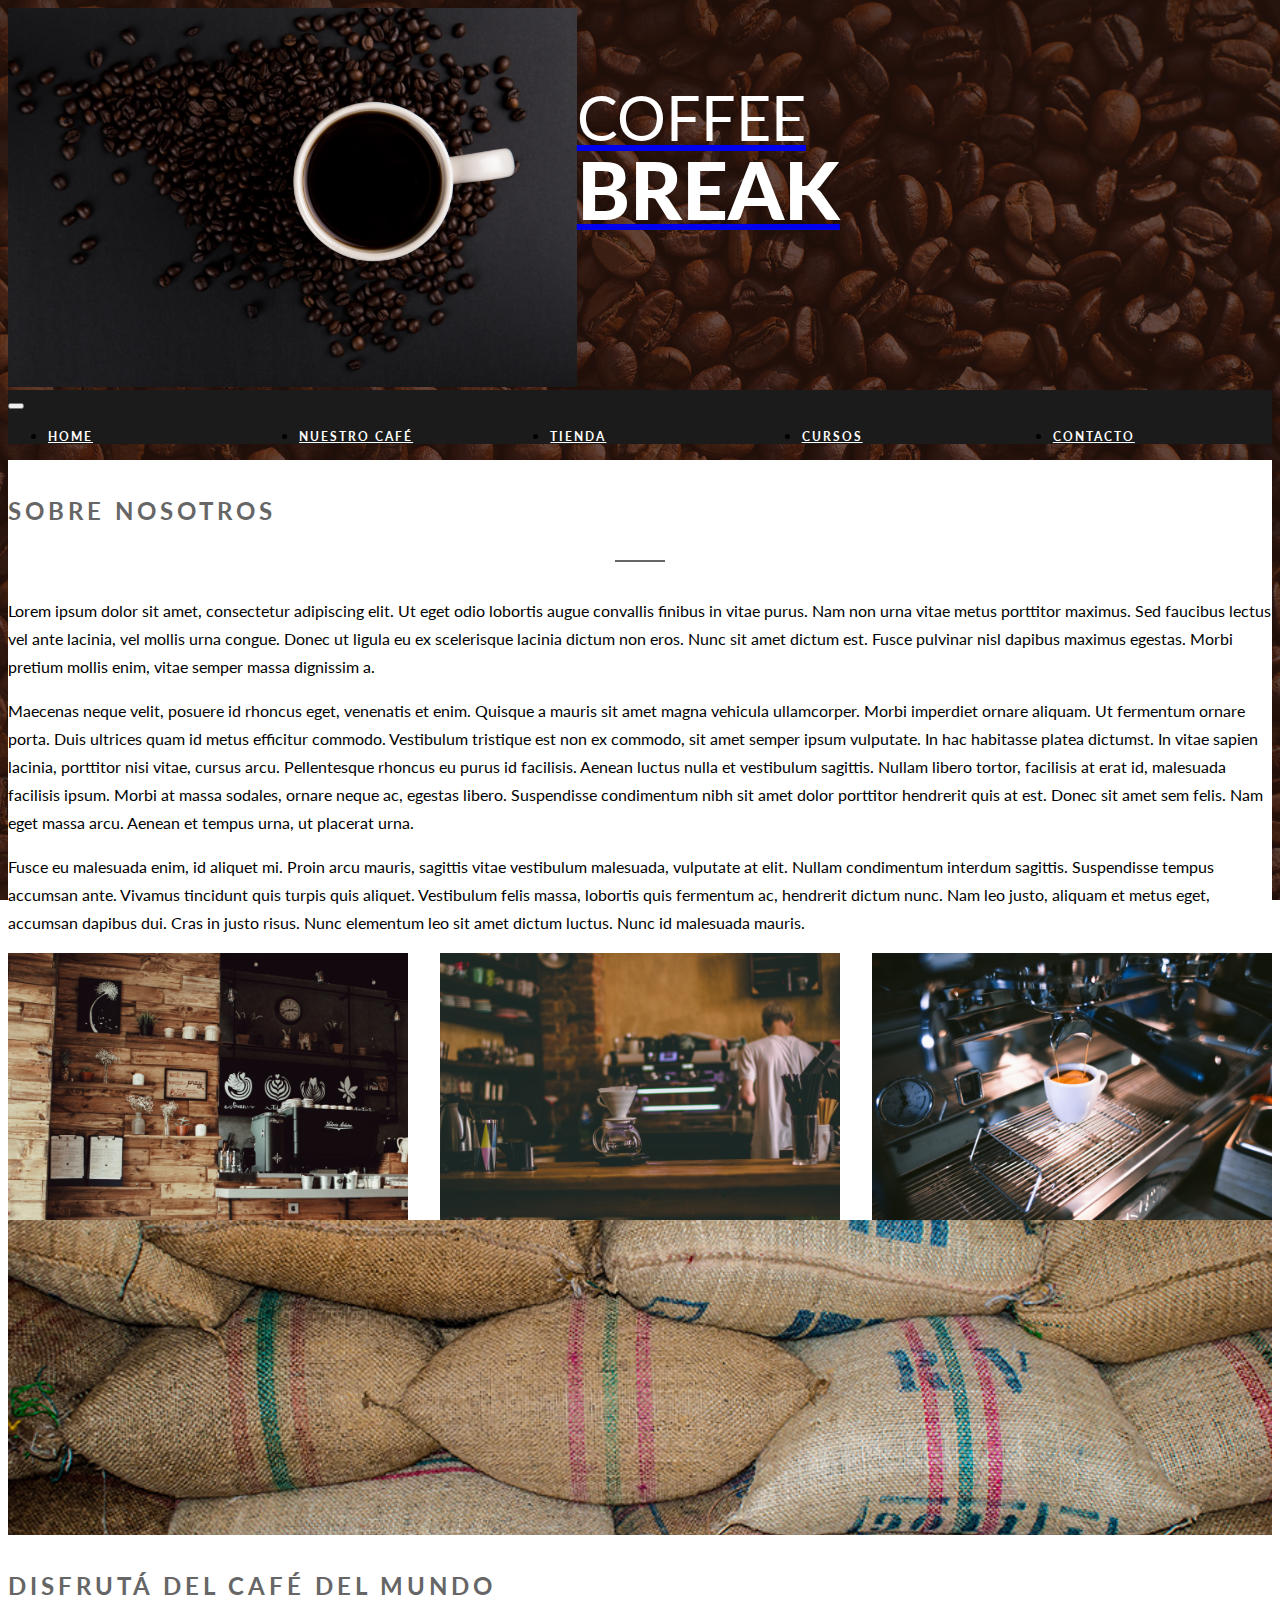
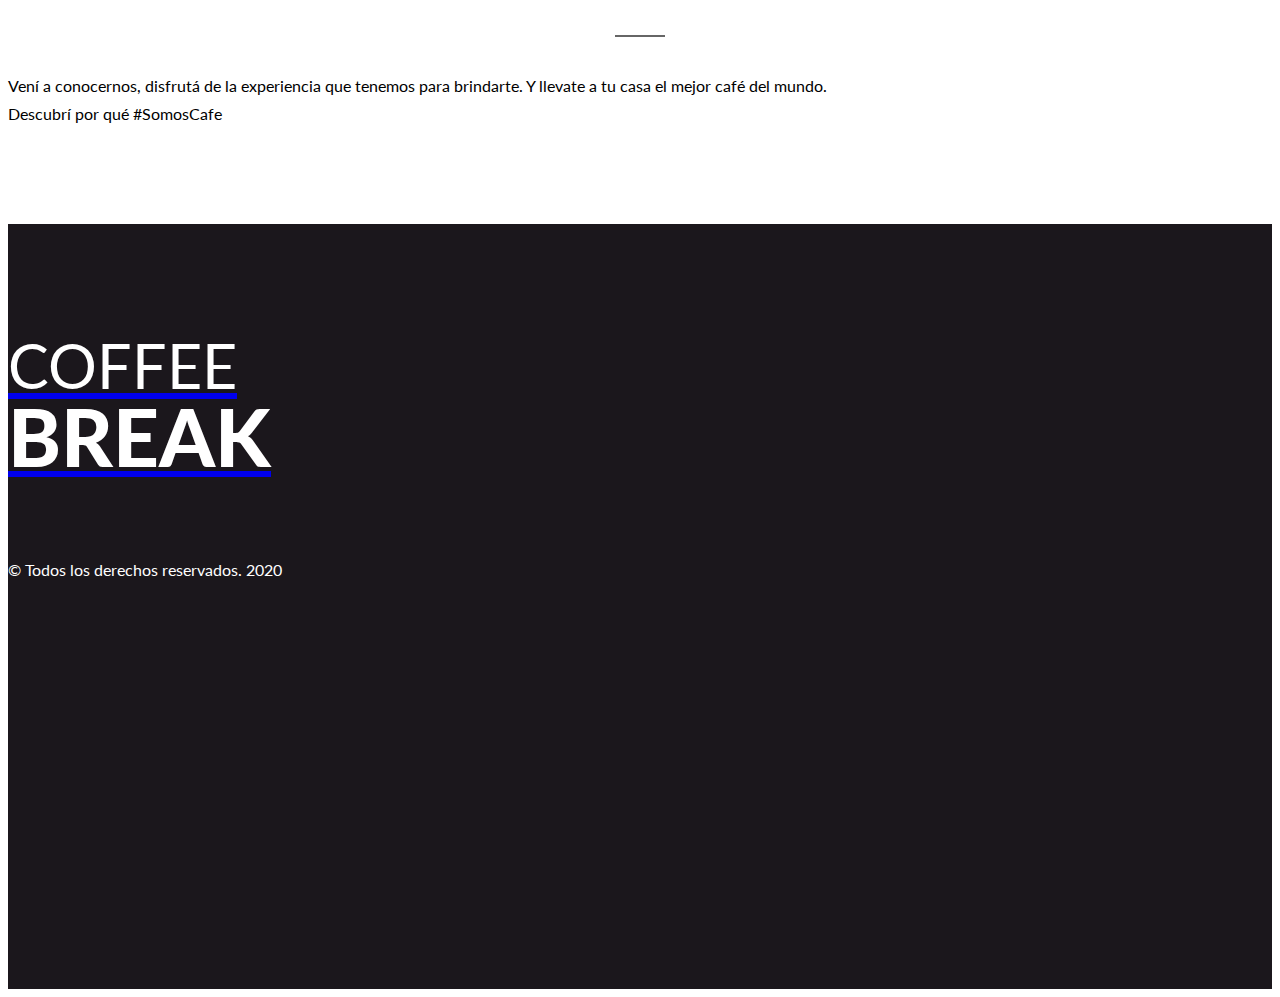
<file: index.html>
<!doctype html>
<html lang="en">
    <head>
        <!-- Required meta tags -->
        <meta charset="utf-8">
        <meta name="viewport" content="width=device-width, initial-scale=1, shrink-to-fit=no">

        <!-- Bootstrap CSS -->
        <link rel="stylesheet" href="https://cdn.jsdelivr.net/npm/bootstrap@4.5.3/dist/css/bootstrap.min.css" integrity="sha384-TX8t27EcRE3e/ihU7zmQxVncDAy5uIKz4rEkgIXeMed4M0jlfIDPvg6uqKI2xXr2" crossorigin="anonymous">

        <!-- Google Fonts -->
        <link rel="preconnect" href="https://fonts.gstatic.com">
        <link href="https://fonts.googleapis.com/css2?family=Lato:wght@400;700;900&display=swap" rel="stylesheet">

        <!-- Custom CSS -->
        <link rel="stylesheet" href="css/style.css">

        <title>Blogfee</title>
    </head>
    <body>


    <div class="grid-home">
        <div class="home-g-img">
            <img src="img/cafe-mesa.jpg" class="img-fluid" alt="">
        </div>  
        <div class="home-g-title">
            <div class="site-title text-center">
                <a class="to-home" href="/">
                    <h1 class="">Coffee <br><span>Break</span></h1>
                </a>
            </div>
        </div>

    </div>

        <!-- =============== HEADER =============== -->
        <header class="header sticky-top">
            <div class="contenedor">
                <nav class="navbar navbar-expand-lg navbar-dark container-fluid  barra">
                    <div class="container">
                        <a href=""></a>        
                        <button class="navbar-toggler" type="button" data-toggle="collapse" data-target="#navbarNav" aria-controls="navbarNav" aria-expanded="false" aria-label="Toggle navigation">
                            <span class="navbar-toggler-icon"></span>
                        </button>
        
                        <div class="collapse navbar-collapse " id="navbarNav">
                            <div class="container justify-content-center">
                                <ul class="navbar-nav barra-elements">
                                    <li class="link-barra nav-item active">
                                        <a class="nav-link active" href="/">Home</a>
                                    </li>
                                    <li class="link-barra nav-item">
                                        <a class="nav-link" href="blog.html">Nuestro Café</a>
                                    </li>
                                    <li class="link-barra nav-item">
                                        <a class="nav-link" href="tienda.html">Tienda</a>
                                    </li>
                                    <li class="link-barra nav-item">
                                        <a class="nav-link" href="cursos.html">Cursos</a>
                                    </li>
                                    <li class="link-barra nav-item">
                                        <a class="nav-link" href="contacto.html">Contacto</a>
                                    </li>
    
                                </ul>
                            </div>
                        </div>
                    </div>
                </nav>
                <!-- Fin BARRA -->
            <!-- Fin CONTENEDOR -->
        </header>
    
        <!-- =============== FIN HEADER =============== -->
    

    <section class="nosotros container-fluid">
        <div class="container pb-5">
            <div class="intro pb-2">
                <div class="section-title text-center">
                    <h2 class="pt-3">Sobre nosotros</h2>
                </div>

                <p>
                    Lorem ipsum dolor sit amet, consectetur adipiscing elit. Ut eget odio lobortis augue convallis finibus in vitae purus. Nam non urna vitae metus porttitor maximus. Sed faucibus lectus vel ante lacinia, vel mollis urna congue. Donec ut ligula eu ex scelerisque lacinia dictum non eros. Nunc sit amet dictum est. Fusce pulvinar nisl dapibus maximus egestas. Morbi pretium mollis enim, vitae semper massa dignissim a.
                </p>
                <p>
                    Maecenas neque velit, posuere id rhoncus eget, venenatis et enim. Quisque a mauris sit amet magna vehicula ullamcorper. Morbi imperdiet ornare aliquam. Ut fermentum ornare porta. Duis ultrices quam id metus efficitur commodo. Vestibulum tristique est non ex commodo, sit amet semper ipsum vulputate. In hac habitasse platea dictumst. In vitae sapien lacinia, porttitor nisi vitae, cursus arcu. Pellentesque rhoncus eu purus id facilisis. Aenean luctus nulla et vestibulum sagittis. Nullam libero tortor, facilisis at erat id, malesuada facilisis ipsum. Morbi at massa sodales, ornare neque ac, egestas libero. Suspendisse condimentum nibh sit amet dolor porttitor hendrerit quis at est. Donec sit amet sem felis. Nam eget massa arcu. Aenean et tempus urna, ut placerat urna.
                </p>
                <p>
                    Fusce eu malesuada enim, id aliquet mi. Proin arcu mauris, sagittis vitae vestibulum malesuada, vulputate at elit. Nullam condimentum interdum sagittis. Suspendisse tempus accumsan ante. Vivamus tincidunt quis turpis quis aliquet. Vestibulum felis massa, lobortis quis fermentum ac, hendrerit dictum nunc. Nam leo justo, aliquam et metus eget, accumsan dapibus dui. Cras in justo risus. Nunc elementum leo sit amet dictum luctus. Nunc id malesuada mauris.
                </p>
            </div>
            <div class="grid-nosotros">
                <img src="img/cafeteria-1.jpg" class="img-fluid" alt="">
                <img src="img/cafeteria-2.jpg" class="img-fluid" alt="">
                <img src="img/cafeteria-3.jpg" class="img-fluid" alt="">
            </div>
        </div>
    </section>

    <div class="container-fluid separador-landing"></div>

    <section class="descubre">
        <div class="container pb-3">
            <div class="section-title text-center">
                <h2 class="pt-3">DISFRUTÁ DEL CAFÉ DEL MUNDO</h2>

            </div>
            <p class="text-center">Vení a conocernos, disfrutá de la experiencia que tenemos para brindarte. Y llevate a tu casa el mejor café del mundo. <br>
                Descubrí por qué #SomosCafe</p>
        </div>

    </section>

    <footer class="footer">
        <div class="home-g-title">
            <div class="site-title text-center">
                <a class="to-home" href="/">
                    <h1 class="">Coffee <br><span>Break</span></h1>
                </a>
            </div>
        </div>
        <div class="container text-center">
            <p class="copy">
                &copy; Todos los derechos reservados. 2020
            </p>
        </div>
    </footer>
    
    <!-- Option 1: jQuery and Bootstrap Bundle (includes Popper) -->
    <script src="https://code.jquery.com/jquery-3.5.1.slim.min.js" integrity="sha384-DfXdz2htPH0lsSSs5nCTpuj/zy4C+OGpamoFVy38MVBnE+IbbVYUew+OrCXaRkfj" crossorigin="anonymous"></script>
    <script src="https://cdn.jsdelivr.net/npm/bootstrap@4.5.3/dist/js/bootstrap.bundle.min.js" integrity="sha384-ho+j7jyWK8fNQe+A12Hb8AhRq26LrZ/JpcUGGOn+Y7RsweNrtN/tE3MoK7ZeZDyx" crossorigin="anonymous"></script>

    <!-- Custom JS -->
    <!-- <script src="js/script.js"></script> -->

    </body>
</html>
</file>
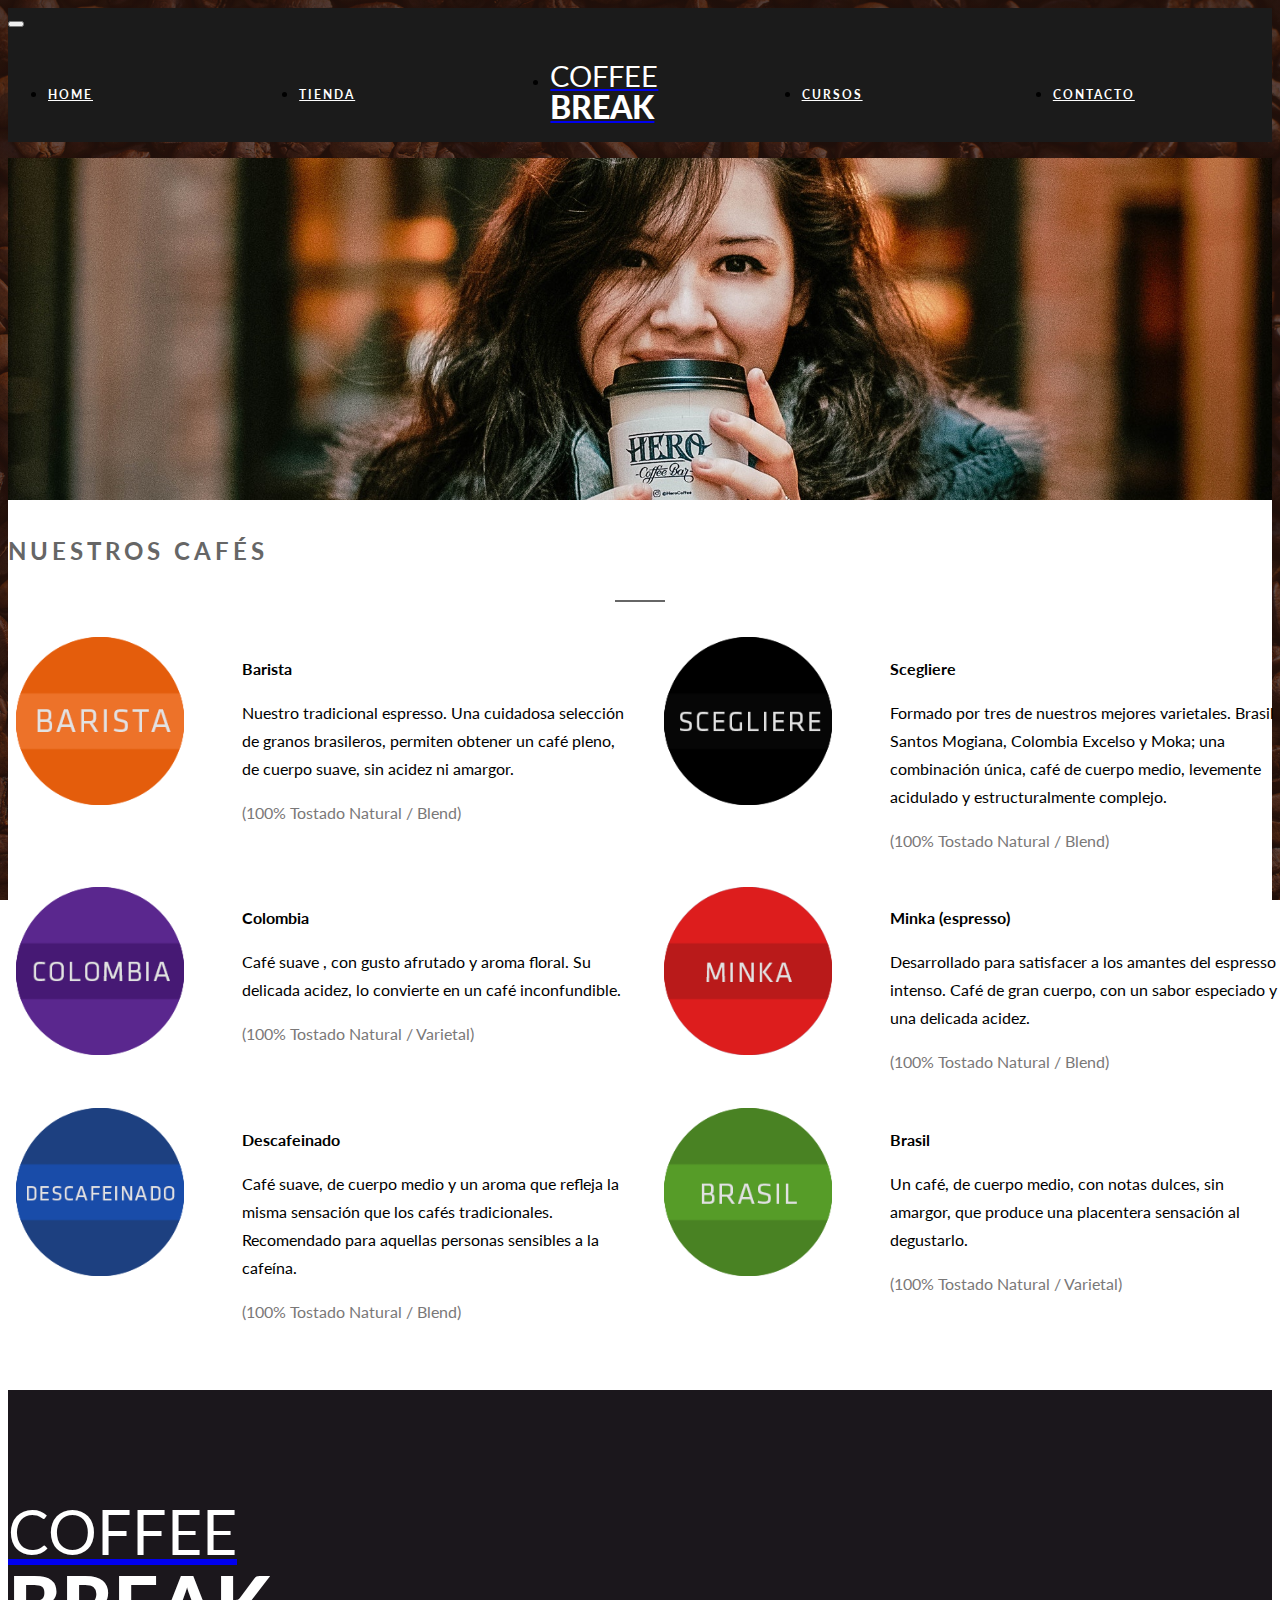
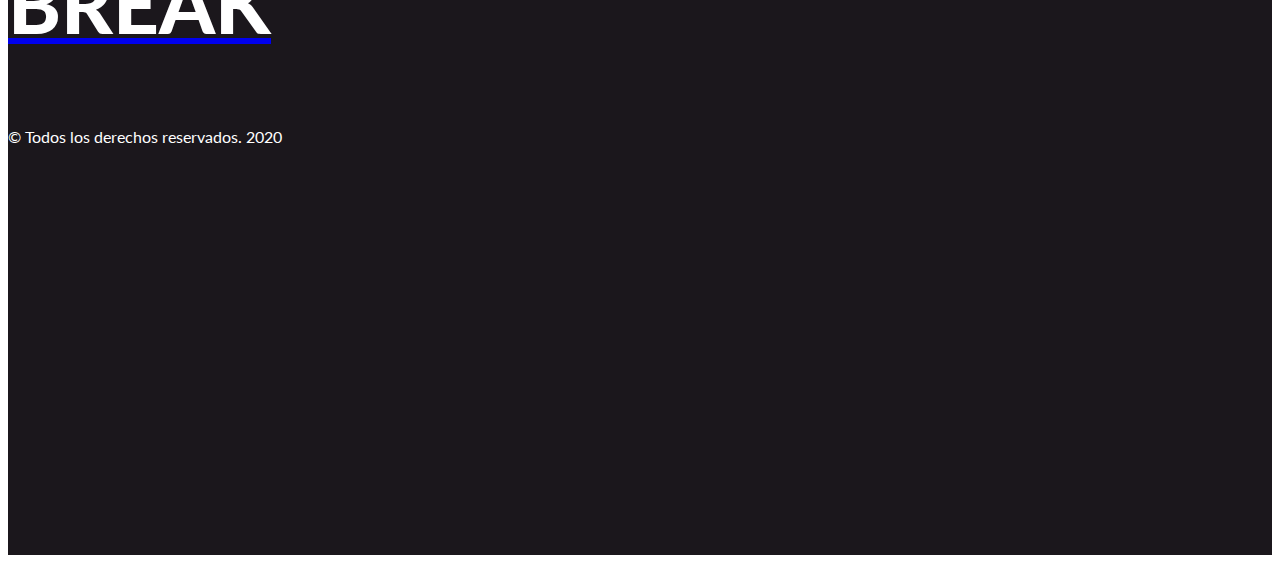
<file: blog.html>
<!doctype html>
<html lang="en">
    <head>
        <!-- Required meta tags -->
        <meta charset="utf-8">
        <meta name="viewport" content="width=device-width, initial-scale=1, shrink-to-fit=no">

        <!-- Bootstrap CSS -->
        <link rel="stylesheet" href="https://cdn.jsdelivr.net/npm/bootstrap@4.5.3/dist/css/bootstrap.min.css" integrity="sha384-TX8t27EcRE3e/ihU7zmQxVncDAy5uIKz4rEkgIXeMed4M0jlfIDPvg6uqKI2xXr2" crossorigin="anonymous">

        <!-- Google Fonts -->
        <link rel="preconnect" href="https://fonts.gstatic.com">
        <link href="https://fonts.googleapis.com/css2?family=Lato:wght@400;700;900&display=swap" rel="stylesheet">

        <!-- Custom CSS -->
        <link rel="stylesheet" href="css/style.css">

        <title>Blogfee</title>
    </head>
    <body>

        <!-- =============== HEADER =============== -->
        <header class="header sticky-top">
            <div class="contenedor">
                <nav class="navbar navbar-expand-lg navbar-dark container-fluid  barra">
                    <div class="container">
                        <a href=""></a>        
                        <button class="navbar-toggler" type="button" data-toggle="collapse" data-target="#navbarNav" aria-controls="navbarNav" aria-expanded="false" aria-label="Toggle navigation">
                            <span class="navbar-toggler-icon"></span>
                        </button>
        
                        <div class="collapse navbar-collapse " id="navbarNav">
                            <div class="container justify-content-center">
                                <ul class="navbar-nav barra-elements">
                                    <li class="link-barra nav-item active">
                                        <a class="nav-link active" href="/">Home</a>
                                    </li>

                                    <li class="link-barra nav-item">
                                        <a class="nav-link" href="tienda.html">Tienda</a>
                                    </li>

                                    <li>
                                        <div class="logo-nav text-center">
                                            <a class="to-home" href="/">
                                                <h1 class="">Coffee <br><span>Break</span></h1>
                                            </a>
                                        </div>
                                    </li>

                                    <li class="link-barra nav-item">
                                        <a class="nav-link" href="cursos.html">Cursos</a>
                                    </li>
                                    <li class="link-barra nav-item">
                                        <a class="nav-link" href="contacto.html">Contacto</a>
                                    </li>
    
                                </ul>
                            </div>
                        </div>
                    </div>
                </nav>
                <!-- Fin BARRA -->
            <!-- Fin CONTENEDOR -->
        </header>
    
        <!-- =============== FIN HEADER =============== -->

        <div class="grid-blog">

            <div class="img-blog container-fluid"></div>

            <div class="nuestros-cafes">
                    <div class="section-title text-center container">
                        <h2 class="pt-3">Nuestros Cafés</h2>
                    </div>
                    <div class="grid-nuestros-cafes container">
                        <div class="cafe-item">
                            <img src="img/cafe-item1.png" alt="Cafe Barista">
                            <div class="cafe-descripcion">
                                <h4>Barista</h4>
                                <p>Nuestro tradicional espresso. Una cuidadosa selección de granos brasileros, 
                                    permiten obtener un café pleno, de cuerpo suave, sin acidez ni amargor.</p>
                                <p><span>(100% Tostado Natural / Blend)</span></p>
                            </div>
                        </div>

                        <div class="cafe-item">
                            <img src="img/cafe-item2.png" alt="Café Scegliere">
                            <div class="cafe-descripcion">
                                <h4>Scegliere</h4>
                                <p>Formado por tres de nuestros mejores varietales. Brasil Santos Mogiana, Colombia Excelso y Moka; 
                                    una combinación única, café de cuerpo medio, levemente acidulado y estructuralmente complejo.</p>
                                <p><span>(100% Tostado Natural / Blend)</span></p>
                        </div>
                        </div>

                        <div class="cafe-item">
                            
                            <img src="img/cafe-item3.png" alt="Café Colombia">
                            <div class="cafe-descripcion">
                                <h4>Colombia</h4>
                                <p>Café suave , con gusto afrutado y aroma floral. 
                                    Su delicada acidez, lo convierte en un café inconfundible.</p>
                                <p><span>(100% Tostado Natural / Varietal)</span></p>
                            </div>
                        </div>

                        <div class="cafe-item">
                            <img src="img/cafe-item4.png" alt="Café Minka">
                            <div class="cafe-descripcion">
                                <h4>Minka (espresso)</h4>
                                <p>Desarrollado para satisfacer a los amantes del espresso intenso. 
                                    Café de gran cuerpo, con un sabor especiado y una delicada acidez.</p>
                                <p><span>(100% Tostado Natural / Blend)</span></p>
                            </div>
                        </div>

                        <div class="cafe-item">
                            <img src="img/cafe-item5.png" alt="Café Descafeinado">
                            <div class="cafe-descripcion">
                                <h4>Descafeinado</h4>
                                <p>Café suave, de cuerpo medio y un aroma que refleja la misma sensación que los cafés tradicionales. 
                                    Recomendado para aquellas personas sensibles a la cafeína.</p>
                                <p><span>(100% Tostado Natural / Blend)</span></p>
                            </div>
                        </div>

                        <div class="cafe-item">
                            <img src="img/cafe-item6.png" alt="Café Brasil">
                            <div class="cafe-descripcion">
                                <h4>Brasil</h4>
                                <p>Un café, de cuerpo medio, con notas dulces, sin amargor, 
                                    que produce una placentera sensación al degustarlo.</p>
                                <p><span>(100% Tostado Natural / Varietal)</span></p>
                            </div>
                        </div>

                    </div>
            </div>
        </div>


        <!-- =============== FOOTER =============== -->

        <footer class="footer">
            <div class="home-g-title">
                <div class="site-title text-center">
                    <a class="to-home" href="/">
                        <h1 class="">Coffee <br><span>Break</span></h1>
                    </a>
                </div>
            </div>
            <div class="container text-center">
                <p class="copy">
                    &copy; Todos los derechos reservados. 2020
                </p>
            </div>
        </footer>

        <!-- =============== FIN FOOTER =============== -->

        
        <!-- Option 1: jQuery and Bootstrap Bundle (includes Popper) -->
        <script src="https://code.jquery.com/jquery-3.5.1.slim.min.js" integrity="sha384-DfXdz2htPH0lsSSs5nCTpuj/zy4C+OGpamoFVy38MVBnE+IbbVYUew+OrCXaRkfj" crossorigin="anonymous"></script>
        <script src="https://cdn.jsdelivr.net/npm/bootstrap@4.5.3/dist/js/bootstrap.bundle.min.js" integrity="sha384-ho+j7jyWK8fNQe+A12Hb8AhRq26LrZ/JpcUGGOn+Y7RsweNrtN/tE3MoK7ZeZDyx" crossorigin="anonymous"></script>
    
        <!-- Custom JS -->
        <!-- <script src="js/script.js"></script> -->
    
        </body>
    </html>
</file>
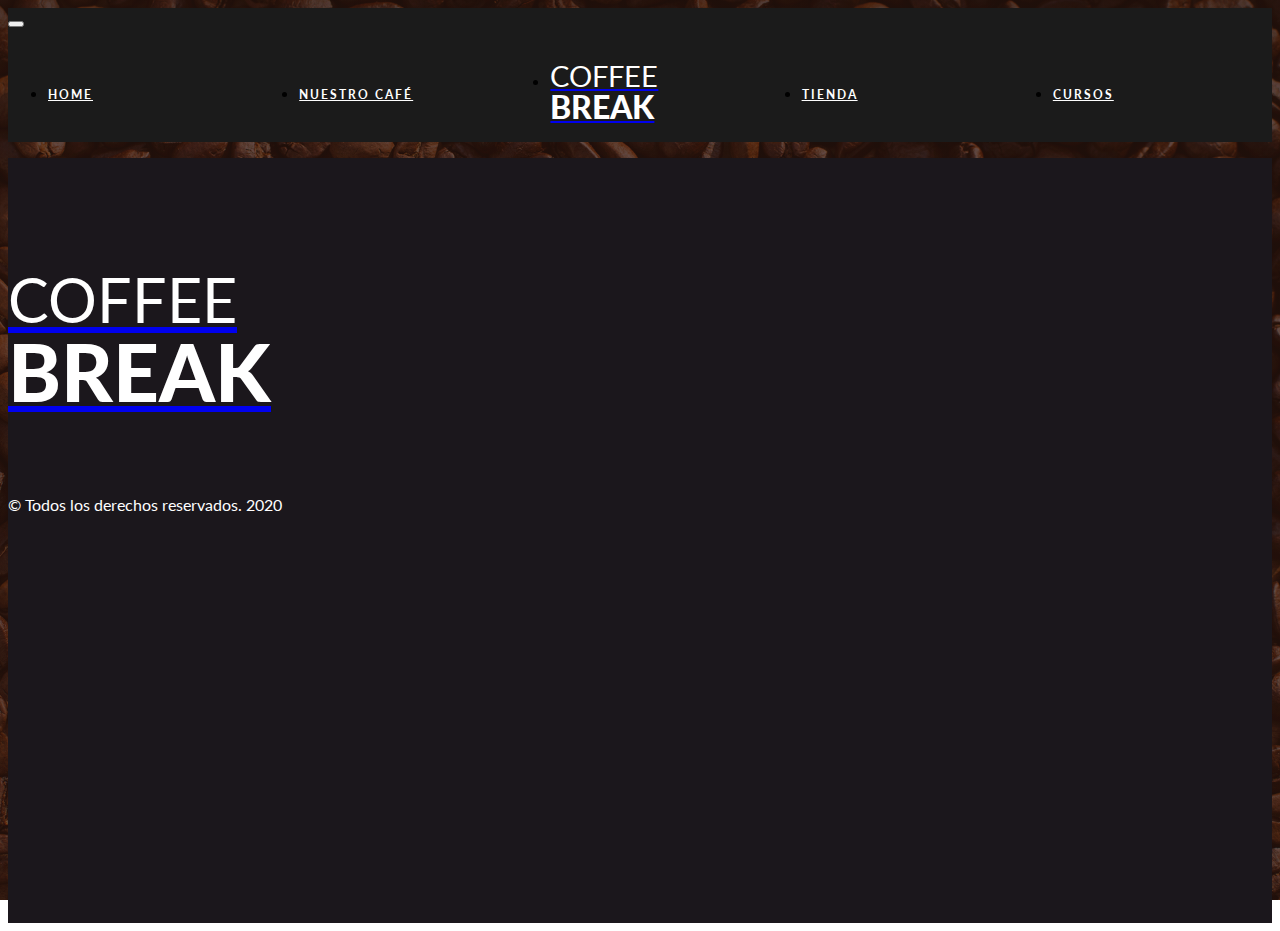
<file: contacto.html>
<!doctype html>
<html lang="en">
    <head>
        <!-- Required meta tags -->
        <meta charset="utf-8">
        <meta name="viewport" content="width=device-width, initial-scale=1, shrink-to-fit=no">

        <!-- Bootstrap CSS -->
        <link rel="stylesheet" href="https://cdn.jsdelivr.net/npm/bootstrap@4.5.3/dist/css/bootstrap.min.css" integrity="sha384-TX8t27EcRE3e/ihU7zmQxVncDAy5uIKz4rEkgIXeMed4M0jlfIDPvg6uqKI2xXr2" crossorigin="anonymous">

        <!-- Google Fonts -->
        <link rel="preconnect" href="https://fonts.gstatic.com">
        <link href="https://fonts.googleapis.com/css2?family=Lato:wght@400;700;900&display=swap" rel="stylesheet">

        <!-- Custom CSS -->
        <link rel="stylesheet" href="css/style.css">

        <title>Blogfee</title>
    </head>
    <body>

        <!-- =============== HEADER =============== -->
        <header class="header sticky-top">
            <div class="contenedor">
                <nav class="navbar navbar-expand-lg navbar-dark container-fluid  barra">
                    <div class="container">
                        <a href=""></a>        
                        <button class="navbar-toggler" type="button" data-toggle="collapse" data-target="#navbarNav" aria-controls="navbarNav" aria-expanded="false" aria-label="Toggle navigation">
                            <span class="navbar-toggler-icon"></span>
                        </button>
        
                        <div class="collapse navbar-collapse " id="navbarNav">
                            <div class="container justify-content-center">
                                <ul class="navbar-nav barra-elements">
                                    <li class="link-barra nav-item active">
                                        <a class="nav-link active" href="/">Home</a>
                                    </li>
                                    <li class="link-barra nav-item">
                                        <a class="nav-link" href="blog.html">Nuestro Café</a>
                                    </li>
                                    <li>
                                        <div class="logo-nav text-center">
                                            <a class="to-home" href="/">
                                                <h1 class="">Coffee <br><span>Break</span></h1>
                                            </a>
                                        </div>
                                    </li>
                                    <li class="link-barra nav-item">
                                        <a class="nav-link" href="tienda.html">Tienda</a>
                                    </li>
                                    <li class="link-barra nav-item">
                                        <a class="nav-link" href="cursos.html">Cursos</a>
                                    </li>
                                </ul>
                            </div>
                        </div>
                    </div>
                </nav>
                <!-- Fin BARRA -->
            <!-- Fin CONTENEDOR -->
        </header>
    
        <!-- =============== FIN HEADER =============== -->

        


        <!-- =============== FOOTER =============== -->

        <footer class="footer">
            <div class="home-g-title">
                <div class="site-title text-center">
                    <a class="to-home" href="/">
                        <h1 class="">Coffee <br><span>Break</span></h1>
                    </a>
                </div>
            </div>
            <div class="container text-center">
                <p class="copy">
                    &copy; Todos los derechos reservados. 2020
                </p>
            </div>
        </footer>

        <!-- =============== FIN FOOTER =============== -->

        
        <!-- Option 1: jQuery and Bootstrap Bundle (includes Popper) -->
        <script src="https://code.jquery.com/jquery-3.5.1.slim.min.js" integrity="sha384-DfXdz2htPH0lsSSs5nCTpuj/zy4C+OGpamoFVy38MVBnE+IbbVYUew+OrCXaRkfj" crossorigin="anonymous"></script>
        <script src="https://cdn.jsdelivr.net/npm/bootstrap@4.5.3/dist/js/bootstrap.bundle.min.js" integrity="sha384-ho+j7jyWK8fNQe+A12Hb8AhRq26LrZ/JpcUGGOn+Y7RsweNrtN/tE3MoK7ZeZDyx" crossorigin="anonymous"></script>
    
        <!-- Custom JS -->
        <!-- <script src="js/script.js"></script> -->
    
        </body>
    </html>
</file>
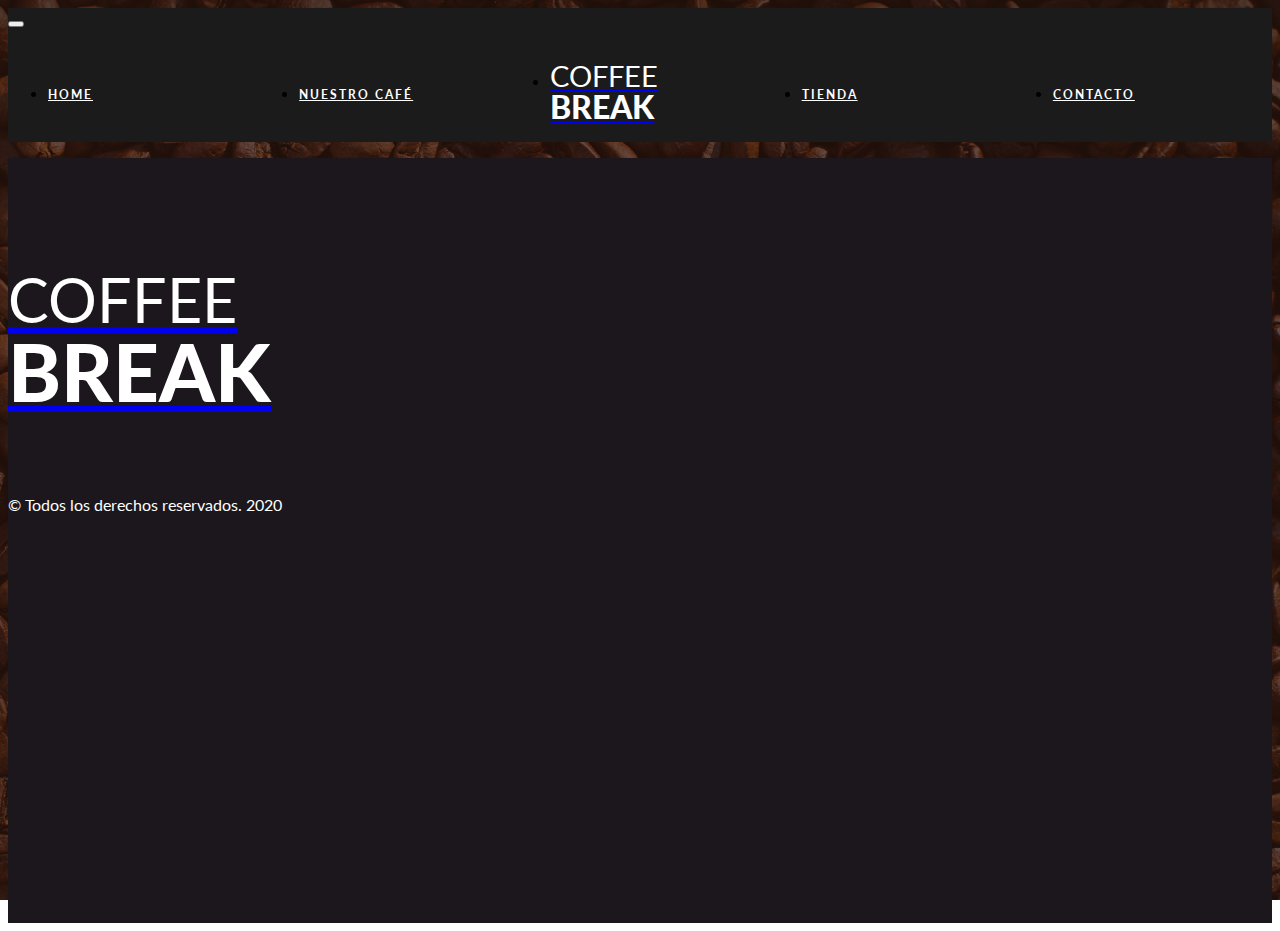
<file: cursos.html>
<!doctype html>
<html lang="en">
    <head>
        <!-- Required meta tags -->
        <meta charset="utf-8">
        <meta name="viewport" content="width=device-width, initial-scale=1, shrink-to-fit=no">

        <!-- Bootstrap CSS -->
        <link rel="stylesheet" href="https://cdn.jsdelivr.net/npm/bootstrap@4.5.3/dist/css/bootstrap.min.css" integrity="sha384-TX8t27EcRE3e/ihU7zmQxVncDAy5uIKz4rEkgIXeMed4M0jlfIDPvg6uqKI2xXr2" crossorigin="anonymous">

        <!-- Google Fonts -->
        <link rel="preconnect" href="https://fonts.gstatic.com">
        <link href="https://fonts.googleapis.com/css2?family=Lato:wght@400;700;900&display=swap" rel="stylesheet">

        <!-- Custom CSS -->
        <link rel="stylesheet" href="css/style.css">

        <title>Blogfee</title>
    </head>
    <body>

        <!-- =============== HEADER =============== -->
        <header class="header sticky-top">
            <div class="contenedor">
                <nav class="navbar navbar-expand-lg navbar-dark container-fluid  barra">
                    <div class="container">
                        <a href=""></a>        
                        <button class="navbar-toggler" type="button" data-toggle="collapse" data-target="#navbarNav" aria-controls="navbarNav" aria-expanded="false" aria-label="Toggle navigation">
                            <span class="navbar-toggler-icon"></span>
                        </button>
        
                        <div class="collapse navbar-collapse " id="navbarNav">
                            <div class="container justify-content-center">
                                <ul class="navbar-nav barra-elements">
                                    <li class="link-barra nav-item active">
                                        <a class="nav-link active" href="/">Home</a>
                                    </li>
                                    <li class="link-barra nav-item">
                                        <a class="nav-link" href="blog.html">Nuestro Café</a>
                                    </li>
                                    <li>
                                        <div class="logo-nav text-center">
                                            <a class="to-home" href="/">
                                                <h1 class="">Coffee <br><span>Break</span></h1>
                                            </a>
                                        </div>
                                    </li>
                                    <li class="link-barra nav-item">
                                        <a class="nav-link" href="tienda.html">Tienda</a>
                                    </li>
                                    <li class="link-barra nav-item">
                                        <a class="nav-link" href="contacto.html">Contacto</a>
                                    </li>
    
                                </ul>
                            </div>
                        </div>
                    </div>
                </nav>
                <!-- Fin BARRA -->
            <!-- Fin CONTENEDOR -->
        </header>
    
        <!-- =============== FIN HEADER =============== -->

        


        <!-- =============== FOOTER =============== -->

        <footer class="footer">
            <div class="home-g-title">
                <div class="site-title text-center">
                    <a class="to-home" href="/">
                        <h1 class="">Coffee <br><span>Break</span></h1>
                    </a>
                </div>
            </div>
            <div class="container text-center">
                <p class="copy">
                    &copy; Todos los derechos reservados. 2020
                </p>
            </div>
        </footer>

        <!-- =============== FIN FOOTER =============== -->

        
        <!-- Option 1: jQuery and Bootstrap Bundle (includes Popper) -->
        <script src="https://code.jquery.com/jquery-3.5.1.slim.min.js" integrity="sha384-DfXdz2htPH0lsSSs5nCTpuj/zy4C+OGpamoFVy38MVBnE+IbbVYUew+OrCXaRkfj" crossorigin="anonymous"></script>
        <script src="https://cdn.jsdelivr.net/npm/bootstrap@4.5.3/dist/js/bootstrap.bundle.min.js" integrity="sha384-ho+j7jyWK8fNQe+A12Hb8AhRq26LrZ/JpcUGGOn+Y7RsweNrtN/tE3MoK7ZeZDyx" crossorigin="anonymous"></script>
    
        <!-- Custom JS -->
        <!-- <script src="js/script.js"></script> -->
    
        </body>
    </html>
</file>
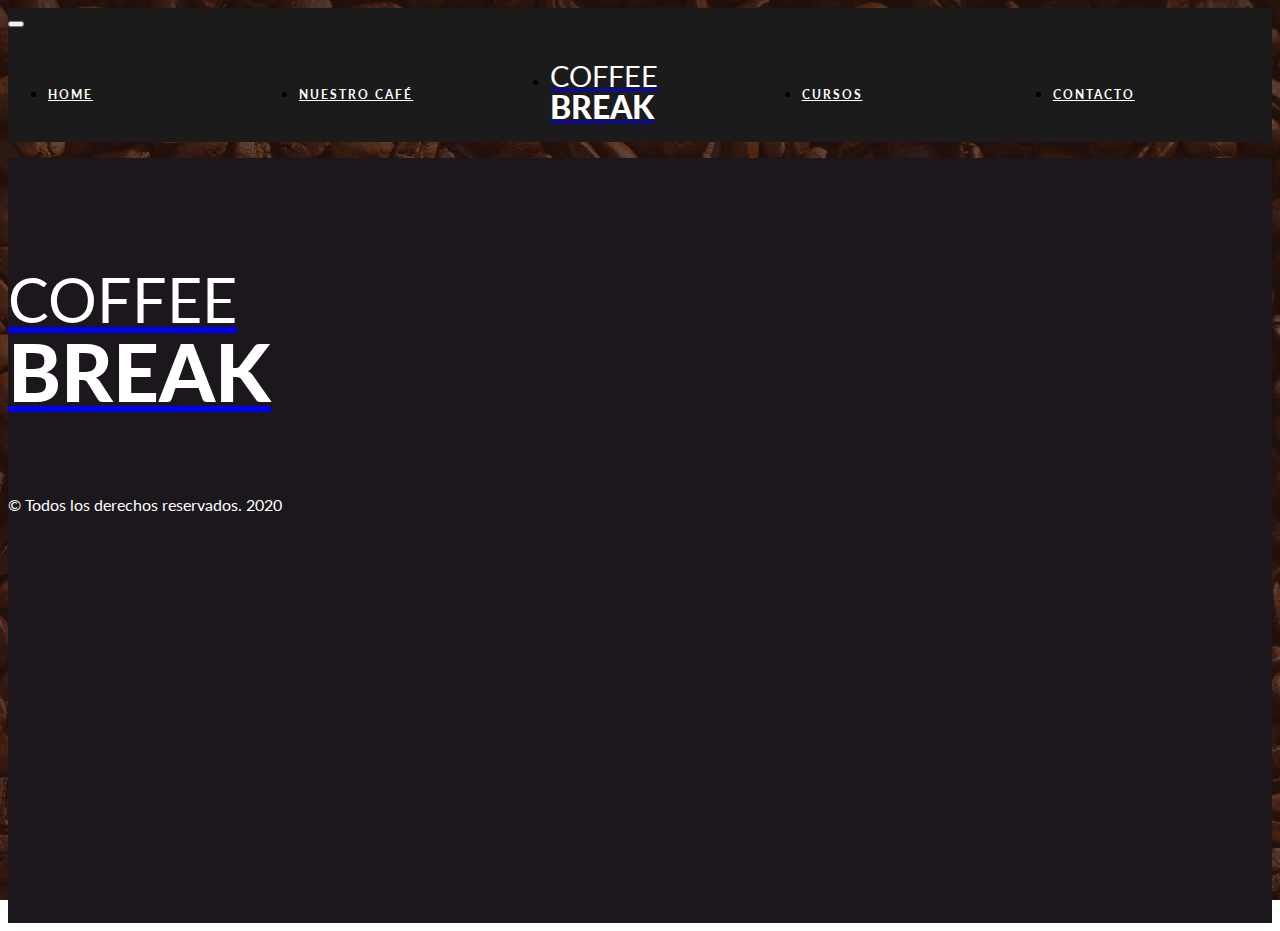
<file: tienda.html>
<!doctype html>
<html lang="en">
    <head>
        <!-- Required meta tags -->
        <meta charset="utf-8">
        <meta name="viewport" content="width=device-width, initial-scale=1, shrink-to-fit=no">

        <!-- Bootstrap CSS -->
        <link rel="stylesheet" href="https://cdn.jsdelivr.net/npm/bootstrap@4.5.3/dist/css/bootstrap.min.css" integrity="sha384-TX8t27EcRE3e/ihU7zmQxVncDAy5uIKz4rEkgIXeMed4M0jlfIDPvg6uqKI2xXr2" crossorigin="anonymous">

        <!-- Google Fonts -->
        <link rel="preconnect" href="https://fonts.gstatic.com">
        <link href="https://fonts.googleapis.com/css2?family=Lato:wght@400;700;900&display=swap" rel="stylesheet">

        <!-- Custom CSS -->
        <link rel="stylesheet" href="css/style.css">

        <title>Blogfee</title>
    </head>
    <body>

        <!-- =============== HEADER =============== -->
        <header class="header sticky-top">
            <div class="contenedor">
                <nav class="navbar navbar-expand-lg navbar-dark container-fluid  barra">
                    <div class="container">
                        <a href=""></a>        
                        <button class="navbar-toggler" type="button" data-toggle="collapse" data-target="#navbarNav" aria-controls="navbarNav" aria-expanded="false" aria-label="Toggle navigation">
                            <span class="navbar-toggler-icon"></span>
                        </button>
        
                        <div class="collapse navbar-collapse " id="navbarNav">
                            <div class="container justify-content-center">
                                <ul class="navbar-nav barra-elements">
                                    <li class="link-barra nav-item active">
                                        <a class="nav-link active" href="/">Home</a>
                                    </li>
                                    <li class="link-barra nav-item">
                                        <a class="nav-link" href="blog.html">Nuestro Café</a>
                                    </li>
                                    <li>
                                        <div class="logo-nav text-center">
                                            <a class="to-home" href="/">
                                                <h1 class="">Coffee <br><span>Break</span></h1>
                                            </a>
                                        </div>
                                    </li>
                                    <li class="link-barra nav-item">
                                        <a class="nav-link" href="cursos.html">Cursos</a>
                                    </li>
                                    <li class="link-barra nav-item">
                                        <a class="nav-link" href="contacto.html">Contacto</a>
                                    </li>
    
                                </ul>
                            </div>
                        </div>
                    </div>
                </nav>
                <!-- Fin BARRA -->
            <!-- Fin CONTENEDOR -->
        </header>
    
        <!-- =============== FIN HEADER =============== -->

        


        <!-- =============== FOOTER =============== -->

        <footer class="footer">
            <div class="home-g-title">
                <div class="site-title text-center">
                    <a class="to-home" href="/">
                        <h1 class="">Coffee <br><span>Break</span></h1>
                    </a>
                </div>
            </div>
            <div class="container text-center">
                <p class="copy">
                    &copy; Todos los derechos reservados. 2020
                </p>
            </div>
        </footer>

        <!-- =============== FIN FOOTER =============== -->

        
        <!-- Option 1: jQuery and Bootstrap Bundle (includes Popper) -->
        <script src="https://code.jquery.com/jquery-3.5.1.slim.min.js" integrity="sha384-DfXdz2htPH0lsSSs5nCTpuj/zy4C+OGpamoFVy38MVBnE+IbbVYUew+OrCXaRkfj" crossorigin="anonymous"></script>
        <script src="https://cdn.jsdelivr.net/npm/bootstrap@4.5.3/dist/js/bootstrap.bundle.min.js" integrity="sha384-ho+j7jyWK8fNQe+A12Hb8AhRq26LrZ/JpcUGGOn+Y7RsweNrtN/tE3MoK7ZeZDyx" crossorigin="anonymous"></script>
    
        <!-- Custom JS -->
        <!-- <script src="js/script.js"></script> -->
    
        </body>
    </html>
</file>
<file: css/style.css>
:root{
    --rellenoMarronOscuro: #e6a756;
    --rellenoMarronClaro: rgb(230 167 86);
}


/* ========= GLOBALES ========= */
body{
    font-family: 'Lato', sans-serif;
    
    /* Fondo de página */
    background-image: linear-gradient(rgba(47, 23, 15, 0.65), rgba(47, 23, 15, 0.65)), url("../img/bg.jpg");
    background-attachment: fixed;
    background-position: center;
    background-size: cover;

    /* Overflow - X */
    overflow-x: hidden;
}

p {
    line-height: 1.75;
}
img{
    max-width: 100%;
}

/* ========= UTILIDADES ========= */
.radius{
    border-radius: 2rem;
}




/* HEADER */
header{
    z-index: 3;
    position: relative;
    background-color: transparent;
    transition: all 0.5s ease-in-out;
    
    /* background-image: url(../img/cafeteria-1.jpg);
    background-position: center center;
    background-size: cover; */
}

.site-title{
    margin-top: 5rem;
    margin-bottom: 5rem;
    text-transform: uppercase;
    line-height: 1; 
}
.site-title h1{
    font-size: 3.8rem;
    color: white;
    font-weight: 400;
    text-transform: uppercase;
}
.site-title h1 span{
    font-size: 5rem;
    font-weight: 900;
}
.to-home:hover{
    color: ;
    text-decoration: none;   
}
/* NAV */
.barra{
    background-color: rgb(27, 27, 27);
}

@media (min-width: 768px) {
    .barra-elements{
        display: grid;
        grid-template-columns: repeat(5, 1fr);
        gap: 2rem;
        align-items: center;
    }
    
}

.link-barra a{
    text-align: center;
    color: #FFFFFF!important;
    text-transform: uppercase;
    font-size: 0.75rem;
    font-weight: 700;
    letter-spacing: 2px;
    transition: all .3s ease-in-out;
}

.link-barra a:hover{
    background-color: var(--rellenoMarronClaro);
}

/* nav sections */
.logo-nav{
    text-transform: uppercase;
    line-height: 1;

}
.logo-nav h1{
    font-size: 1.8rem;
    font-weight: 400;
    color: #FFFFFF;
}
.logo-nav h1 span{
    font-size: 2rem;
    font-weight: 900;
}

/* SLIDER */


@media (min-width: 768px) {
    .grid-home{
    display: grid;
    grid-template-columns: 45% 65%;
}
}
/* LANDING */

.nosotros{
    background-color: #FFFFFF;
}

.section-title{
    font-weight: 700;
    color: #666;
    text-transform: uppercase;
    letter-spacing: 4px;
    font-size: 1rem;
    padding-top: 1rem;    
}
.section-title:after {
    content: " ";
    display: block;
    background-color: #666;
    height: 2px;
    width: 50px;
    margin: 35px auto;
}

@media (min-width: 768px) {
    .grid-nosotros{
        display: grid;
        grid-template-columns: repeat(3, 1fr);
        gap: 2rem;
        transition: .8s ease-in-out;
    }
    .grid-nosotros img:hover{
        transform: scale(1.1);

    }
}
@media (max-width: 767px) {
    .grid-nosotros img{
        margin: .5rem 0;
    }
}

.separador-landing{
    background-image: url(../img/products.jpg);
    background-position: center center;
    background-size: cover;
    height: 35vh;
}

.descubre{
    background-color: #FFFFFF;
    margin-bottom: 6rem;
}

/* FOOTER */
.footer{
    height: 85vh;
    background-color: #1b171c ;
    color: #FFFFFF;
    position: relative;
    bottom: 0;
}

.footer .home-g-title{
    padding-top: 2rem;
}

/* .playlist_p:hover > img {
    filter: blur(2px);
  } */


/* === NUESTROS CAFES === */

.img-blog{
    background-image: url(../img/chica-tomando.jpg);
    background-size: cover;
    background-position: center 58%;
    height: 38vh;
}

.nuestros-cafes{
    background-color: #FFFFFF;
    padding-bottom: 2rem;
}

@media (min-width: 768px) {
    /* .grid-blog{
        display: grid;
        grid-template-columns: 35% 65%;
    } */
    .grid-nuestros-cafes{
        display: grid;
        grid-template-columns: repeat(2, 1fr);
        column-gap: 2rem;
    }
}

.cafe-item{
    display: grid;
    grid-template-columns: 35% 65%;
    gap: 1rem;
    margin-bottom: 1rem;
    padding: 0 .5rem;
    align-items: flex-start;
}
.cafe-item img{
    max-width: 80%;
}
.cafe-descripcion{
    font-size: 1rem;
}
.cafe-descripcion h4{
    font-weight: bold;
}
.cafe-descripcion p span{
    color: rgb(122, 120, 120);
}
</file>
